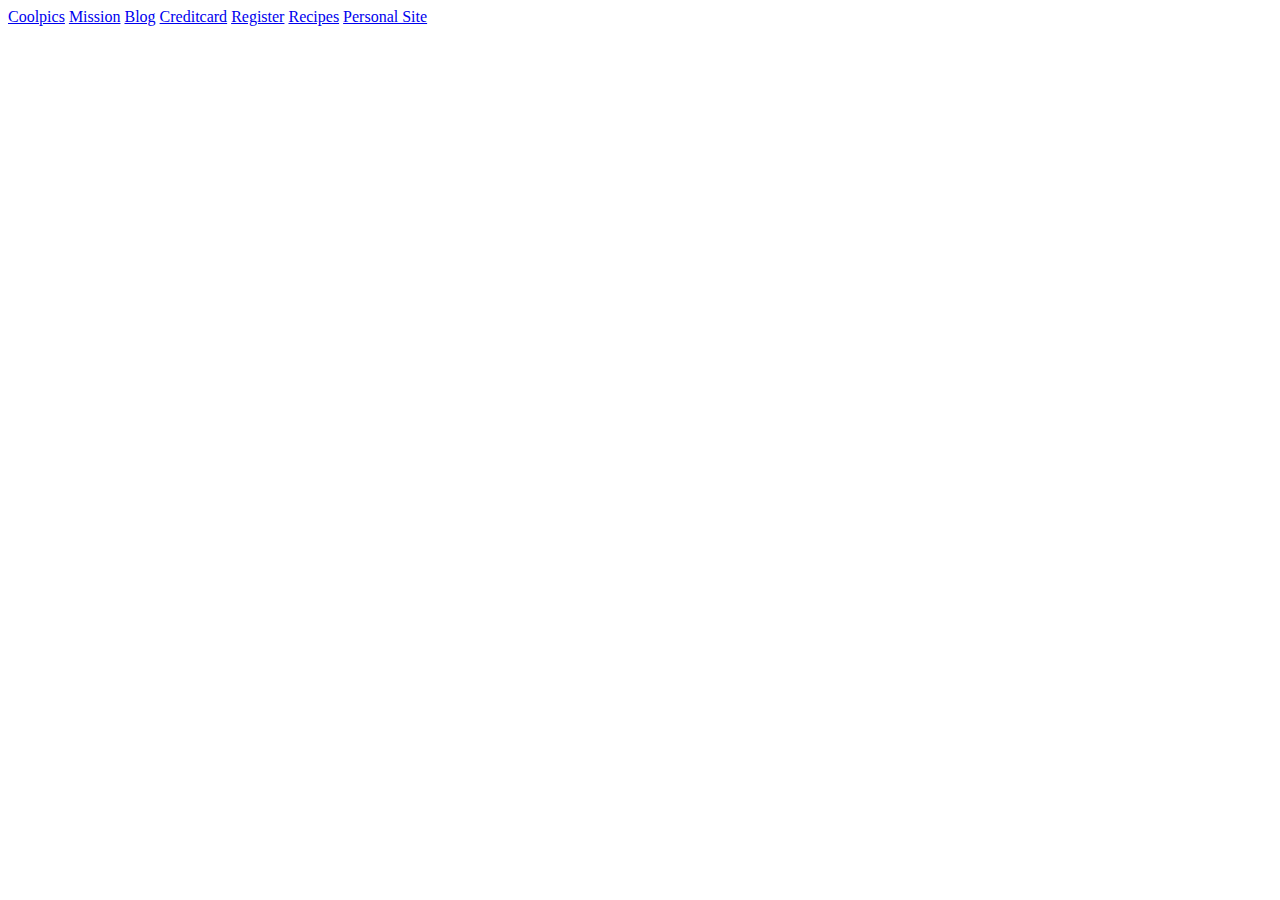
<file: index.html>
<!DOCTYPE html>
<html lang="en">
<head>
    <meta charset="UTF-8">
    <meta name="viewport" content="width=device-width, initial-scale=1.0">
    <a href="coolpics/index.html">Coolpics</a>
    <a href="mission/index.html">Mission</a>
    <a href="blog/index.html">Blog</a>
    <a href="creditcard/index.html">Creditcard</a>
    <a href = "register/index.html">Register</a>
    <a href = "recipes/index.html">Recipes</a>
    <a href = "personalsite/site-plan.html">Personal Site</a>
    <title>Document</title>
</head>
<body>
    
</body>
</html>
</file>
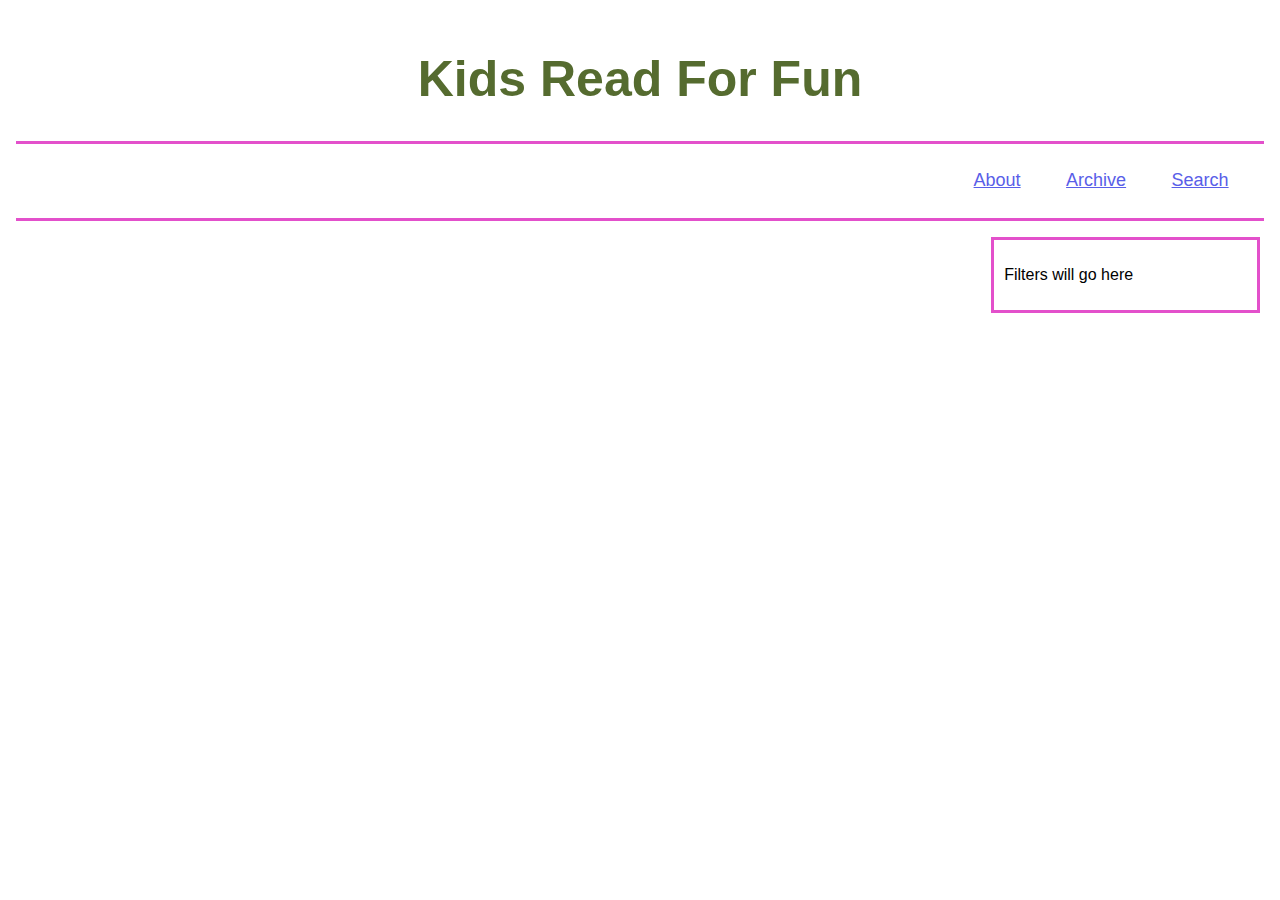
<file: blog/index.html>
<!DOCTYPE html>
<html lang="en">
<head>
    <meta charset="UTF-8">
    <meta name="viewport" content="width=device-width, initial-scale=1.0">
    <title>Blog</title>
    <link rel="stylesheet" href="blog.css" />
    <script src="blog.js" defer></script>
</head>
<body>
    <header>
        <h1>Kids Read For Fun</h1>
        <div class="content">
            <a href="#maincontent" >Main Content</a>
        </div>
        <nav>
            <ul>
                <li><a href="#">About</a></li>
                <li><a href="#">Archive</a></li>
                <li><a href="#">Search</a></li>
            </ul>
        </nav>
    </header>

    <main>
        <div id="blog-posts-container">
            
        </div>
            <div class="right-section">
                <p>Filters will go here</p>
            </div>
        </div>
    </main>
</body>
</html>
</file>
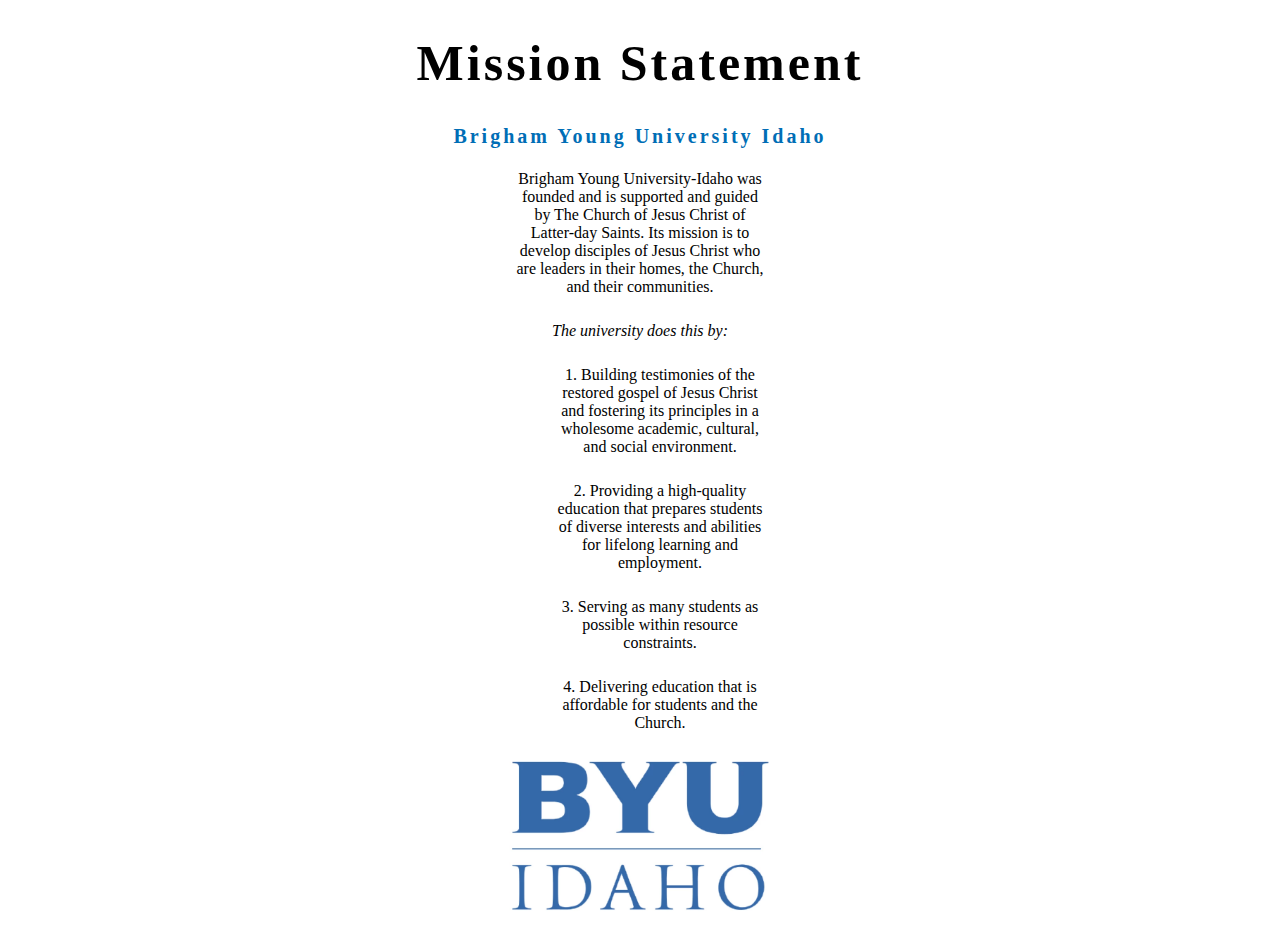
<file: mission/index.html>
<!DOCTYPE html>
<html lang="en">
<head>
    <meta charset="UTF-8">
    <meta name="viewport" content="width=device-width, initial-scale=1.0">
    <title>BYUI Mission Statement</title>
    <link rel="stylesheet" href="styles.css">
    
</head>
<body>
    <header>
        <h1> Mission Statement </h1>
        <h2> Brigham Young University Idaho</h2>
    </header>
    <main>
        <p> Brigham Young University-Idaho was founded and is supported and guided by The Church of Jesus Christ of Latter-day Saints. 
            Its mission is to develop disciples of Jesus Christ who are leaders in their homes, the Church, and their communities.
    
        </p>
    <p><em>The university does this by:</em></p>
				<ol class="does-list">
					<p>
						1. Building testimonies of the restored gospel of Jesus Christ and
						fostering its principles in a wholesome academic, cultural, and
						social environment.
					</p>
					<p>
						2. Providing a high-quality education that prepares students of diverse
						interests and abilities for lifelong learning and employment.
					</p>
					<p>
						3. Serving as many students as possible within resource constraints.
					</p>
					<p>
						4. Delivering education that is affordable for students and the Church.
					</p>
				</ol>
    </main>
</body>
<footer>
    <img src="byui-logo_blue.webp" alt="BYUI Logo"> 
</footer>
</html>
</file>
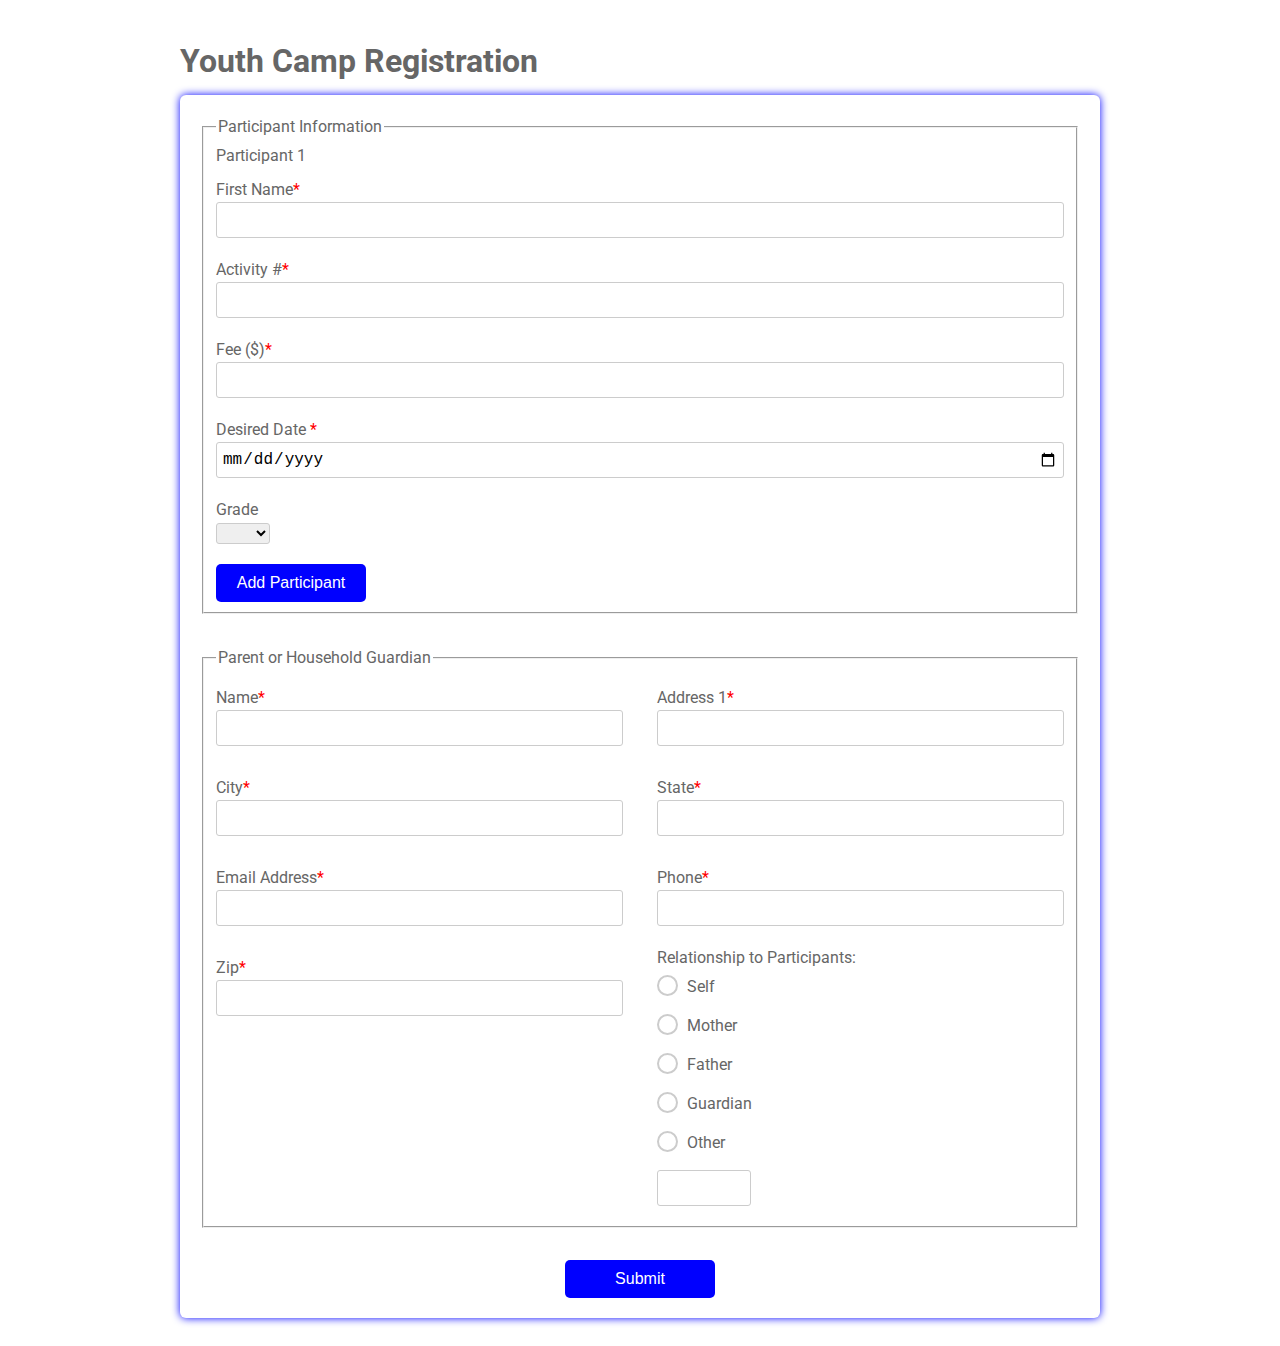
<file: register/index.html>
<!DOCTYPE html>
<html>
  <head>
    <title>Youth Camp Registration</title>
    <link
      href="https://fonts.googleapis.com/css?family=Roboto:300,400,500,700"
      rel="stylesheet"
    />
    <link rel="stylesheet" href="register.css" />
    <script src="register.js" defer></script>
  </head>
  <body>
    <div class="testbox">
      <h1>Youth Camp Registration</h1>
      <form id="form">
        <fieldset class="participants">
          <legend>Participant Information</legend>
          <section class="participant1">
            <p>Participant 1</p>
            <div class="item">
              <label for="fname"> First Name<span>*</span></label>
              <input id="fname" type="text" name="fname" value="" required />
            </div>
            <div class="item activities">
              <label for="activity">Activity #<span>*</span></label>
              <input id="activity" type="text" name="activity" />
            </div>
            <div class="item">
              <label for="fee">Fee ($)<span>*</span></label>
              <input class="fee" type="number" name="fee" />
            </div>
            <div class="item">
              <label for="date">Desired Date <span>*</span></label>
              <input id="date" type="date" name="date" />
            </div>
            <div class="item">
              <p>Grade</p>
              <select>
                <option selected value="" disabled selected></option>
                <option value="1">1st</option>
                <option value="2">2nd</option>
                <option value="3">3rd</option>
                <option value="4">4th</option>
                <option value="5">5th</option>
                <option value="6">6th</option>
                <option value="7">7th</option>
                <option value="8">8th</option>
                <option value="9">9th</option>
                <option value="10">10th</option>
                <option value="11">11th</option>
                <option value="12">12th</option>
              </select>
            </div>
          </section>
          <button type="button" id="add">Add Participant</button>
        </fieldset>

        <fieldset>
          <legend>Parent or Household Guardian</legend>
          <div class="columns">
            <div class="item">
              <label for="adult_name">Name<span>*</span></label>
              <input id="adult_name" type="text" name="adult_name" />
            </div>

            <div class="item">
              <label for="address1">Address 1<span>*</span></label>
              <input id="address1" type="text" name="address1" />
            </div>

            <div class="item">
              <label for="city">City<span>*</span></label>
              <input id="city" type="text" name="city" />
            </div>
            <div class="item">
              <label for="state">State<span>*</span></label>
              <input id="state" type="text" name="state" />
            </div>
            <div class="item">
              <label for="eaddress">Email Address<span>*</span></label>
              <input id="eaddress" type="text" name="eaddress" />
            </div>
            <div class="item">
              <label for="phone">Phone<span>*</span></label>
              <input id="phone" type="tel" name="phone" />
            </div>
            <div class="item">
              <label for="zip">Zip<span>*</span></label>
              <input id="zip" type="text" name="zip" />
            </div>

            <div class="question">
              <label>Relationship to Participants:</label>
              <div class="question-answer">
                <div>
                  <input
                    type="radio"
                    value="self"
                    id="radio_1"
                    name="relationship"
                  />
                  <label for="radio_1" class="radio"><span>Self</span></label>
                </div>
                <div>
                  <input
                    type="radio"
                    value="mother"
                    id="radio_2"
                    name="relationship"
                  />
                  <label for="radio_2" class="radio"><span>Mother</span></label>
                </div>
                <div>
                  <input
                    type="radio"
                    value="father"
                    id="radio_3"
                    name="relationship"
                  />
                  <label for="radio_3" class="radio"><span>Father</span></label>
                </div>
                <div>
                  <input
                    type="radio"
                    value="guardian"
                    id="radio_4"
                    name="relationship"
                  />
                  <label for="radio_4" class="radio"
                    ><span>Guardian</span></label
                  >
                </div>
                <div>
                  <input
                    type="radio"
                    value="other"
                    id="radio_5"
                    name="relationship"
                  />
                  <label for="radio_5" class="radio"><span>Other</span></label>
                  <input type="text" />
                </div>
              </div>
            </div>
          </div>
        </fieldset>
        <div class="submit-button">
          <button type="submit" id="submitButton">Submit</button>
        </div>
      </form>
      <section id="summary"></section>
    </div>
  </body>
</html>
</file>
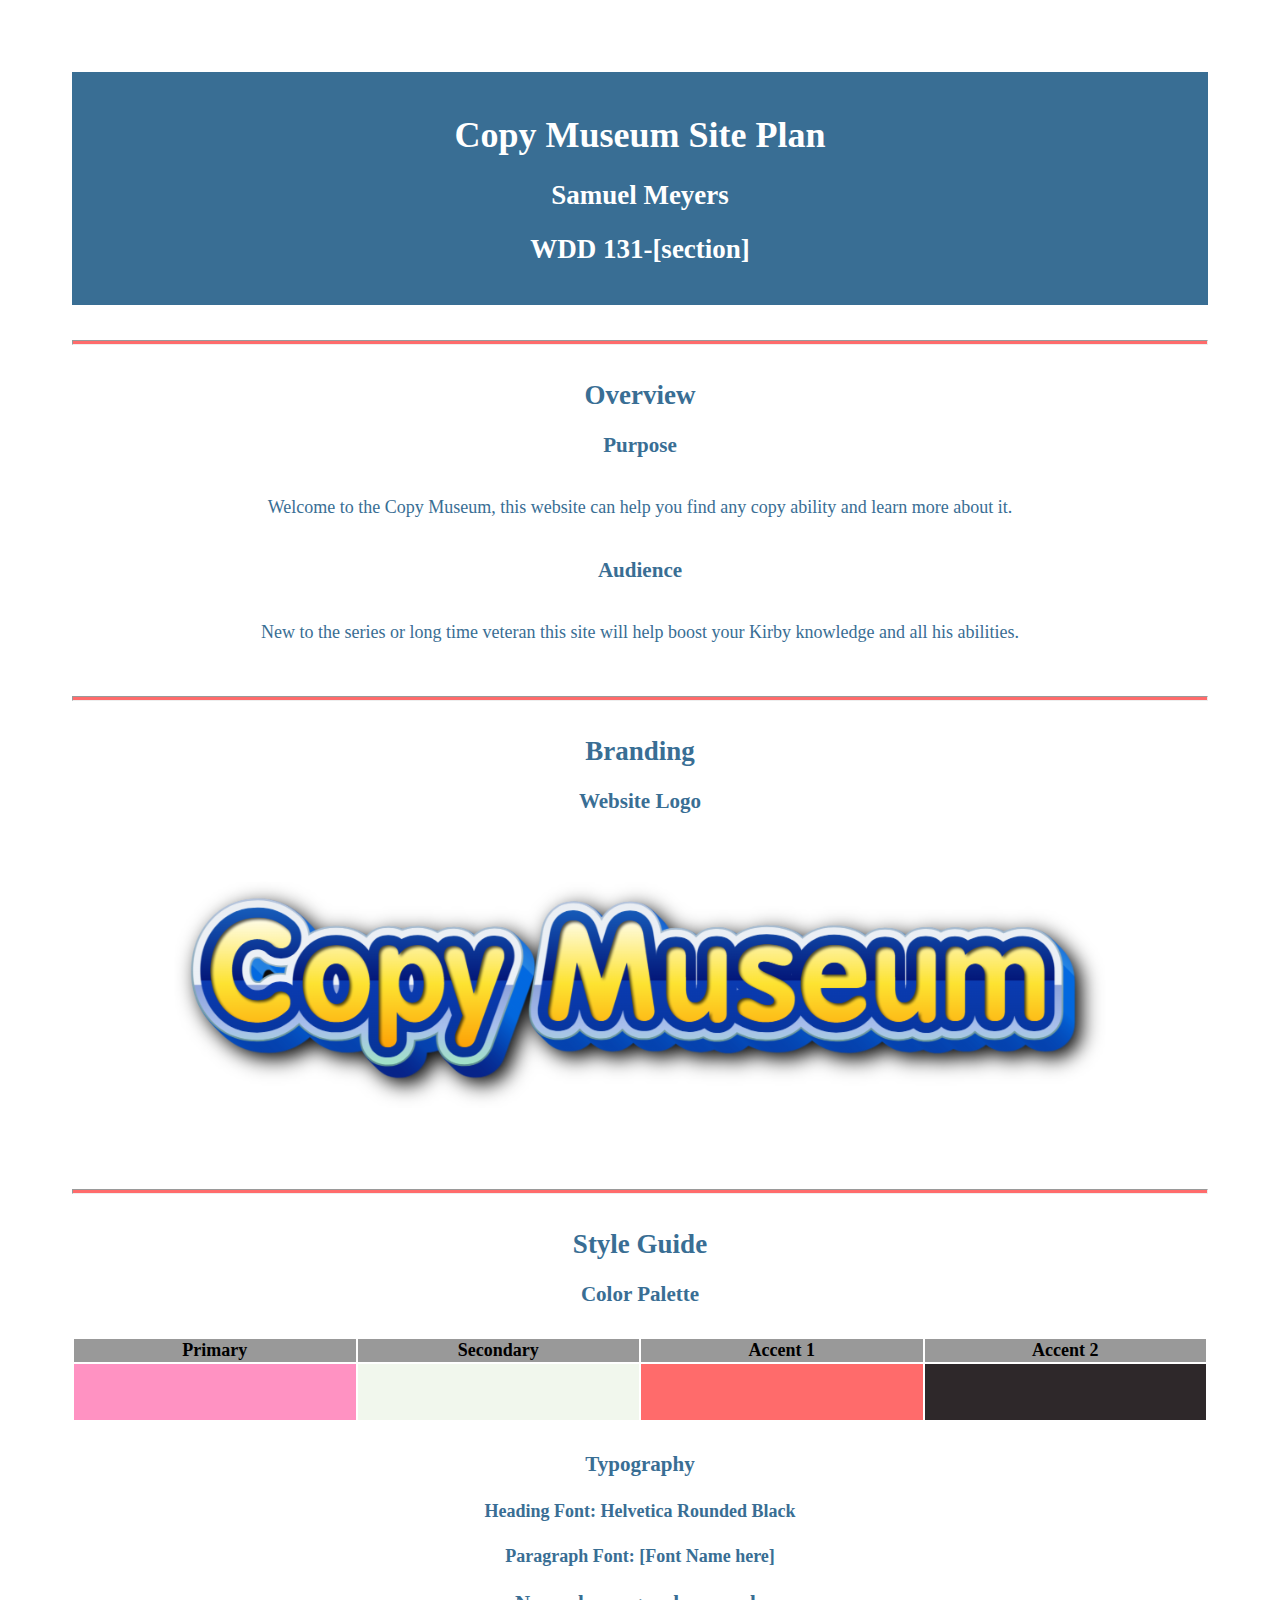
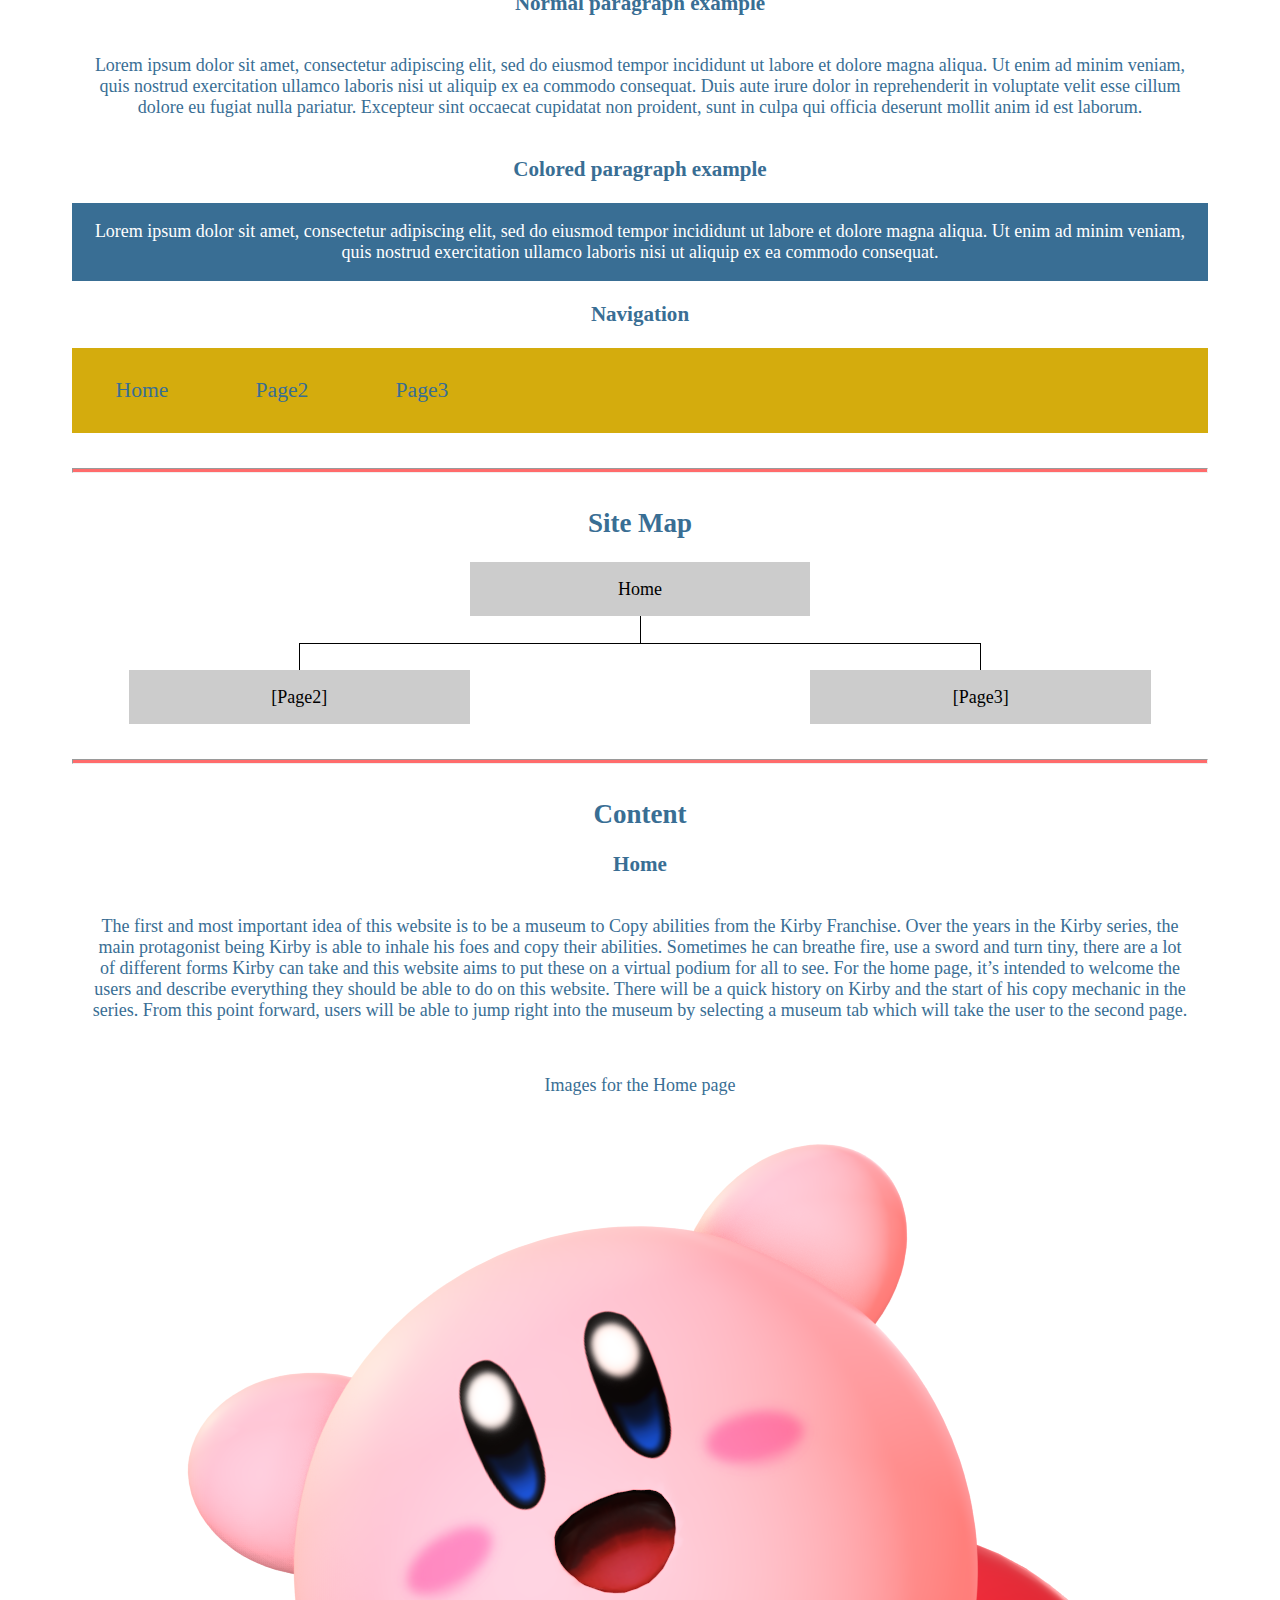
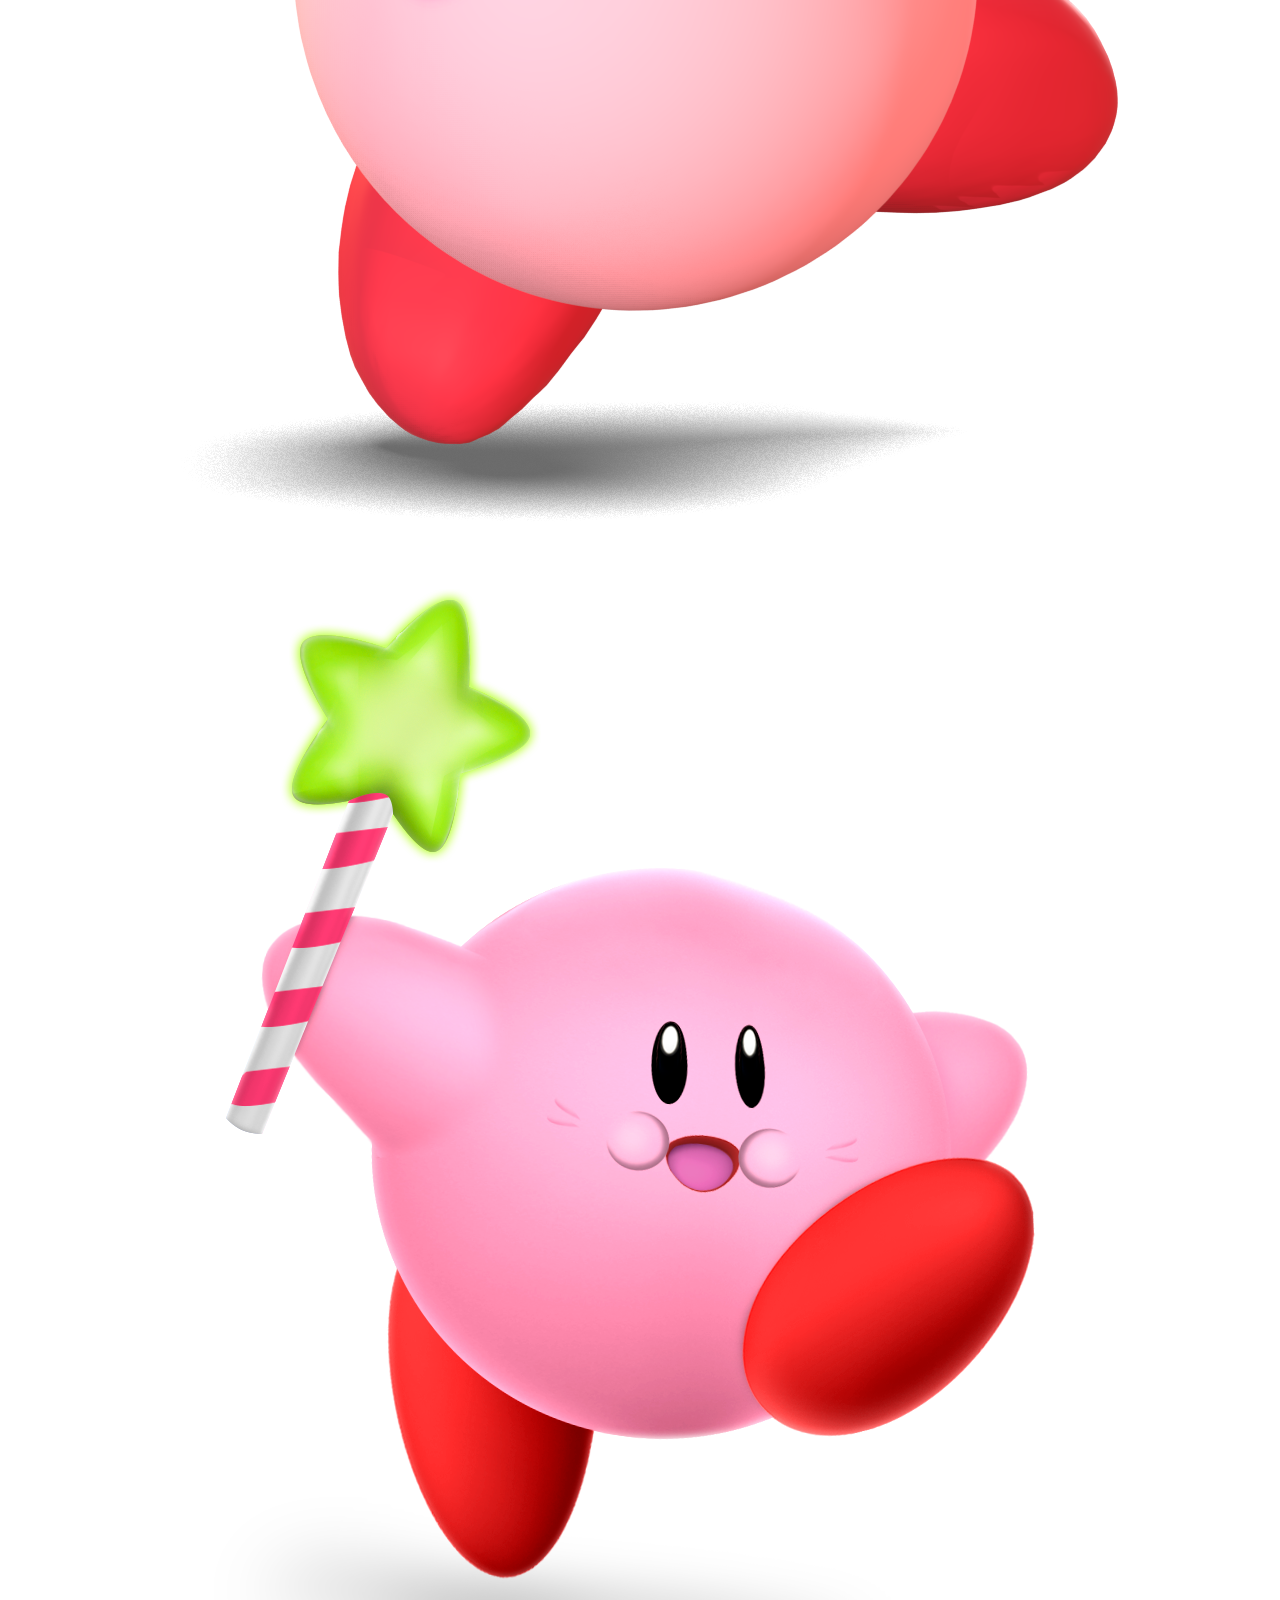
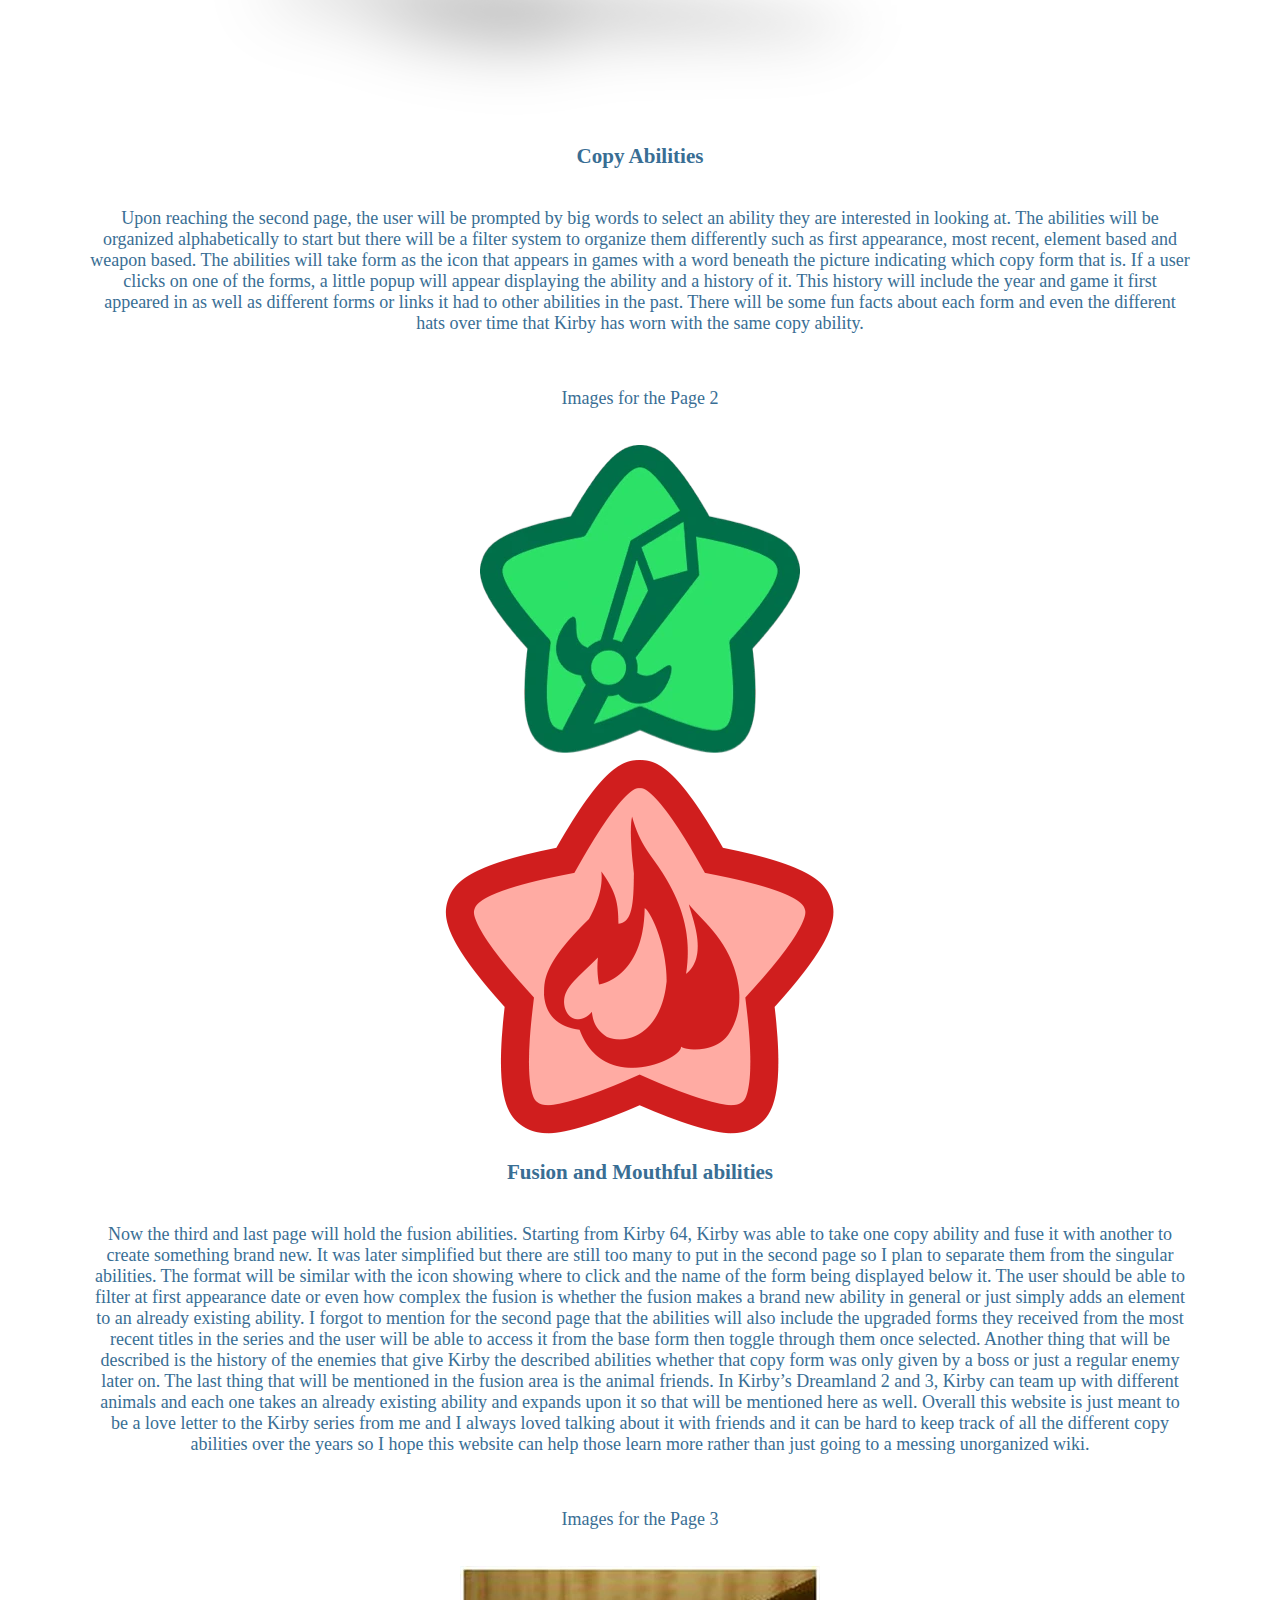
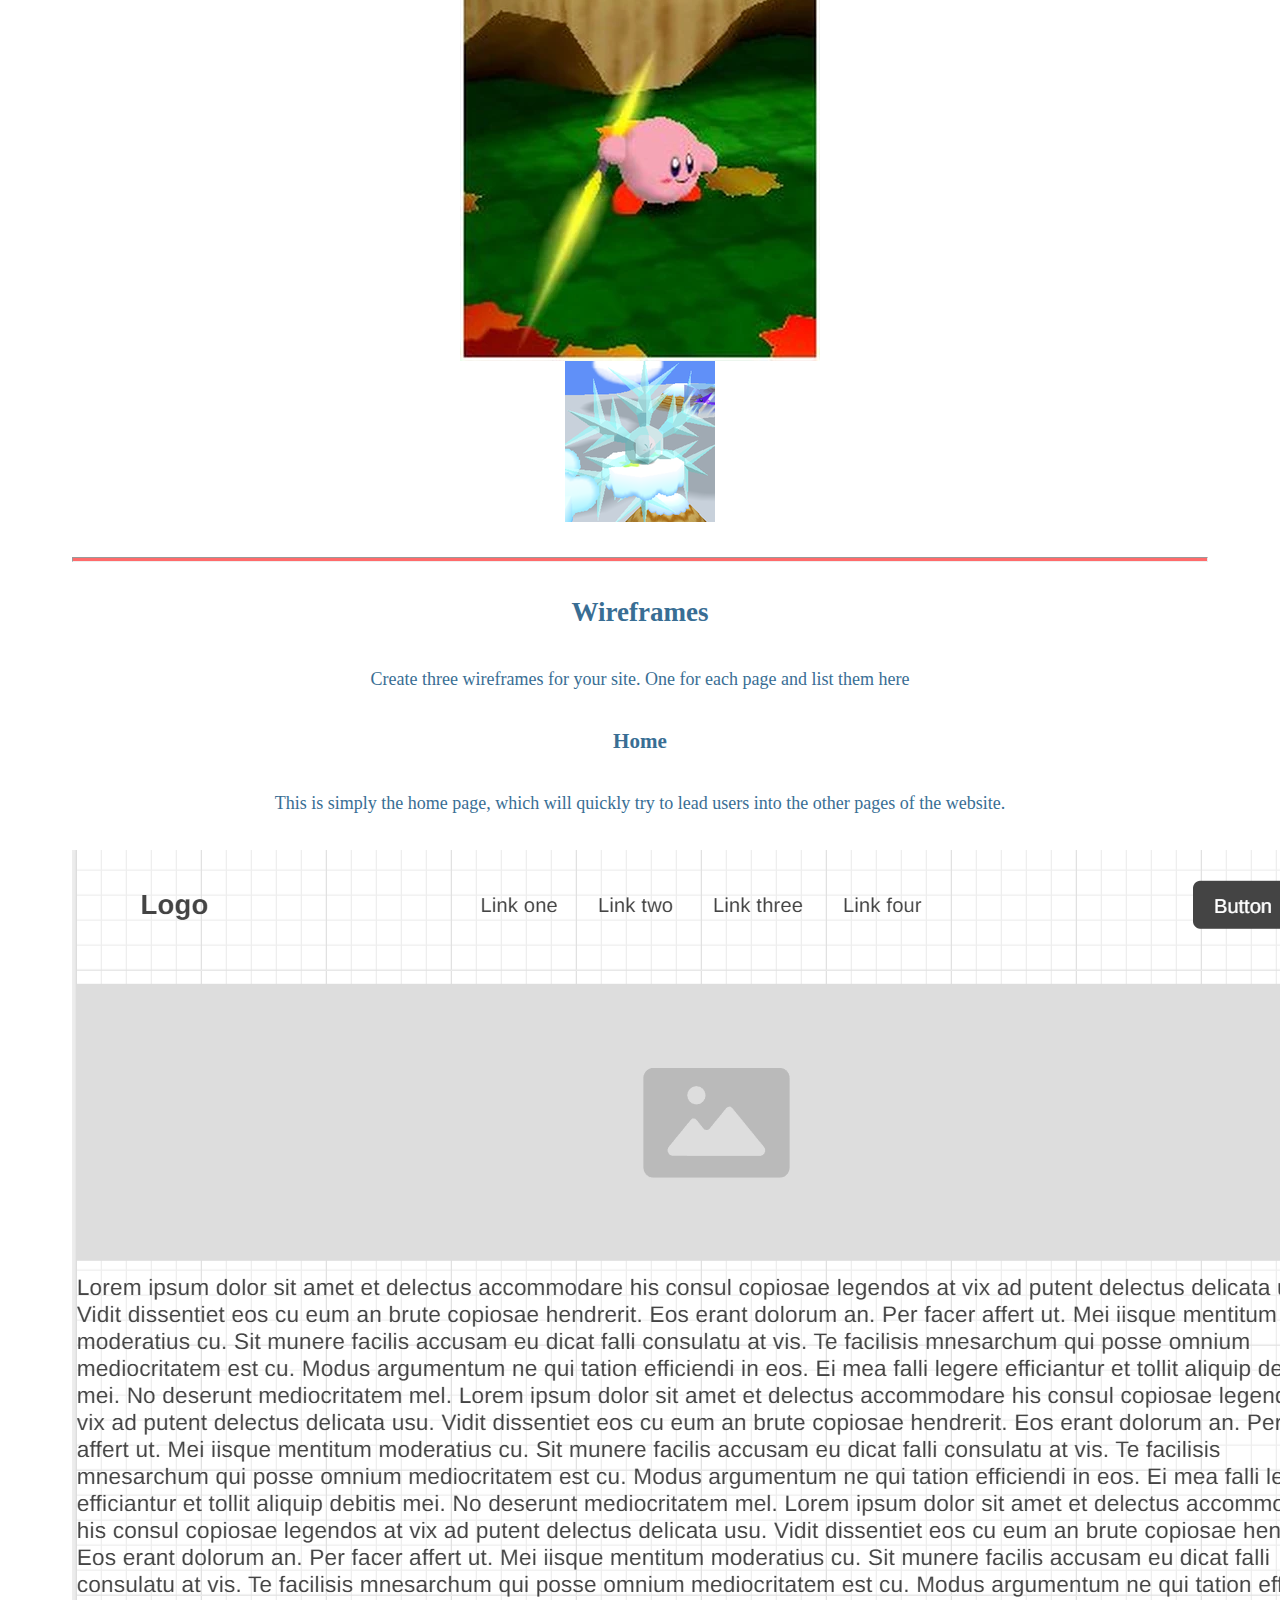
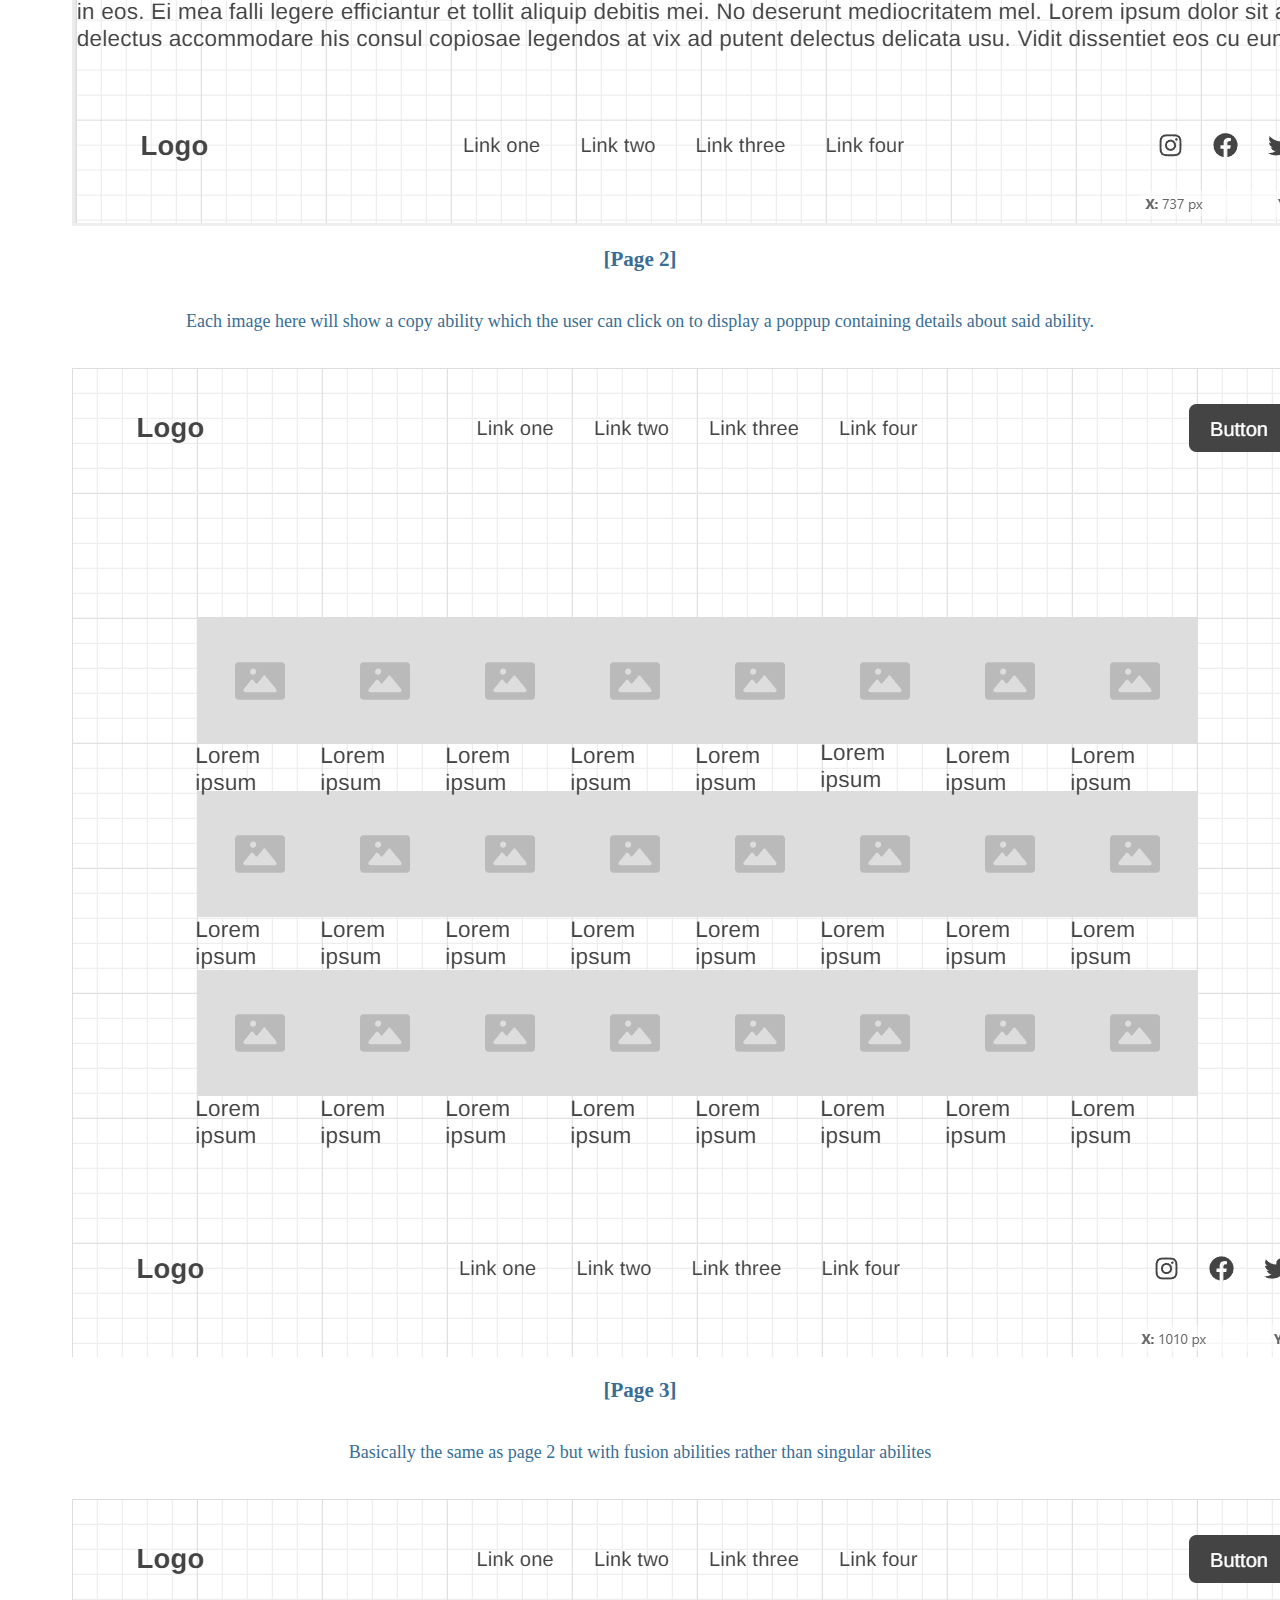
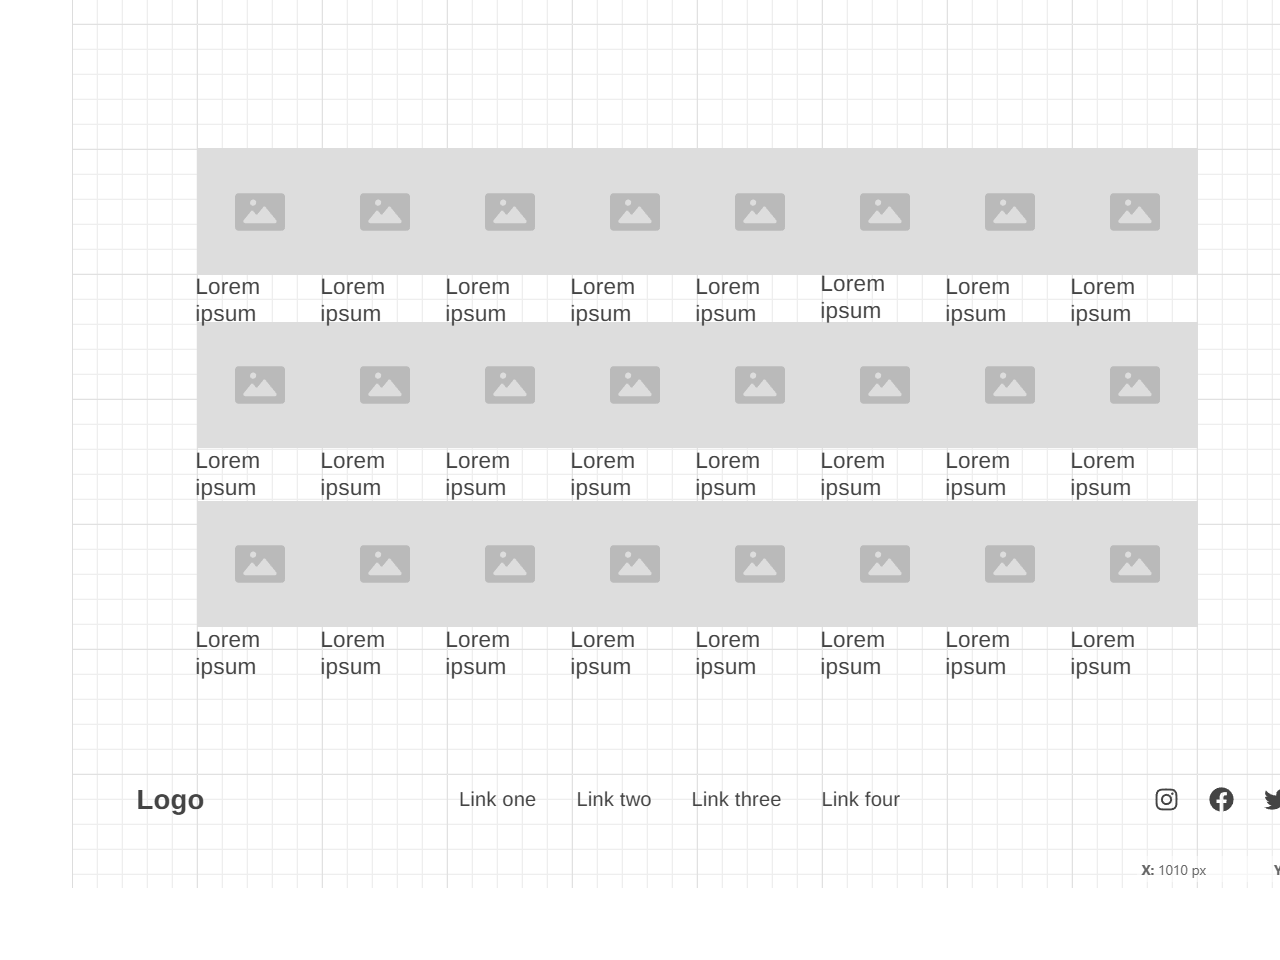
<file: personalsite/site-plan.html>
<!DOCTYPE html>
<html lang="en-us">
    
  <head>
    <meta charset="utf-8">
    <title>Site Plan</title>
    <link type="text/css" rel="stylesheet" href="styles/site-plan.css">
  </head>

  <body>
    <header>
      <h1>Copy Museum Site Plan</h1>
      <h2>Samuel Meyers</h2>
      <h2>WDD 131-[section]</h2>
      <!-- In the header above, add the name or your site, your name and class number. For example if you are in section 3 you would put WDD 130.03 -->
    </header>
    <main>

      <!-- ------------------------Steps 2-3------------------------------ -->
      <hr>
      <h2>Overview</h2>
      <h3>Purpose</h3>
      <p>Welcome to the Copy Museum, this website can help you find any copy ability and learn more about it.</p>  <!-- change this -->


      <h3>Audience</h3>
      <p>New to the series or long time veteran this site will help boost your Kirby knowledge and all his abilities.</p>  <!-- change this -->

      <hr>
      <h2>Branding</h2>
      <h3>Website Logo</h3>
      <!-- Replace this with some sort of logo for your site.  A logo can be as simple as the name of your site in a nice font :) -->
      <img src="images/copy_logo.png" alt="Copy Museum Logo">
      <hr>
      <h2>
        Style Guide
      </h2>

      <!-- ------------------------Steps 4-8------------------------------ -->

      <h3>
        Color Palette
      </h3>
      <!--  The colors you choose for a website are one of the most important decisions you will make. Follow the instructions on the activity in iLearn. You should have at least 2 colors but do not have to fill in all 4 if you do not need them.  -->

      <table class="colors">
        <tr><th>Primary</th><th>Secondary</th><th>Accent 1</th><th>Accent 2</th></tr>
        <!-- Switch to the site-plan.css file and change your colors there. -->
        <tr><td class="primary"></td><td class="secondary"></td><td class="accent1"></td><td class="accent2"></td></tr>
      </table>

      <!-- ------------------------Step 9------------------------------ -->

      <h3>
        Typography
      </h3>
      <!-- Choose a font for your paragraphs (body copy) and headlines. What font(s) have you chosen? Why did you choose what you did?  Make sure to review the list of web safe fonts at W3Schools.org as a starting point.  Think also about which of your colors above you might use for background and font colors. -->

      <h4>
        Heading Font: Helvetica Rounded Black <!-- change this -->
      </h4>
      <h4>
        Paragraph Font: [Font Name here]  <!-- change this -->
      </h4>
      <h3>
        Normal paragraph example
      </h3>
      <p>
        Lorem ipsum dolor sit amet, consectetur adipiscing elit, sed do eiusmod tempor incididunt ut labore et dolore magna aliqua. Ut enim ad minim veniam, quis nostrud exercitation ullamco laboris nisi ut aliquip ex ea commodo consequat. Duis aute irure dolor in reprehenderit in voluptate velit esse cillum dolore eu fugiat nulla pariatur. Excepteur sint occaecat cupidatat non proident, sunt in culpa qui officia deserunt mollit anim id est laborum.
      </p>
      <h3>
        Colored paragraph example
      </h3>
      <p class="colored">
        Lorem ipsum dolor sit amet, consectetur adipiscing elit, sed do eiusmod tempor incididunt ut labore et dolore magna aliqua. Ut enim ad minim veniam, quis nostrud exercitation ullamco laboris nisi ut aliquip ex ea commodo consequat. 
      </p>

      <!-- ------------------------Step 10------------------------------ -->

      <h3>
        Navigation
      </h3>
      <!-- Think about how you want your navigation bar to look. In the site-plan.css file change the colors to your colors to get the look you desire. --> 
      <nav>
        <a href="#">Home</a>
        <a href="#">Page2</a>
        <a href="#">Page3</a>
      </nav>
      <hr>
      <h2>
        Site Map
      </h2>
      <div class="sitemap">
        <div class="sm-home">
          Home
        </div>
        <div class="sm-page2">
          [Page2] <!-- change this -->
        </div>
        <div class="sm-page3">
          [Page3]  <!-- change this -->
        </div>

        <div class="top">
          &nbsp;
        </div>
        <div class="left">
          &nbsp;
        </div>
        <div class="right">
          &nbsp;
        </div>

      </div>

      <!-- --------Content Section -------------- -->
      <hr>
      <h2>
        Content
      </h2>
      <h3>Home</h3>
      <p>
        The first and most important idea of this website is to be a museum to Copy abilities from the Kirby Franchise. Over the years in the Kirby series, the main protagonist being Kirby is able to inhale his foes and copy their abilities. Sometimes he can breathe fire, use a sword and turn tiny, there are a lot of different forms Kirby can take and this website aims to put these on a virtual podium for all to see. 

For the home page, it’s intended to welcome the users and describe everything they should be able to do on this website. There will be a quick history on Kirby and the start of his copy mechanic in the series. From this point forward, users will be able to jump right into the museum by selecting a museum tab which will take the user to the second page.

      </p>
      <p>Images for the Home page</p>
        <img src="images/kirby_brawl.png" alt="Kirby">
        <img src="images/kirby_star_rod.png" alt="Kirby with star rod">

      </ul>
      <h3>Copy Abilities</h3>
      <p>
        Upon reaching the second page, the user will be prompted by big words to select an ability they are interested in looking at. The abilities will be organized alphabetically to start but there will be a filter system to organize them differently such as first appearance, most recent, element based and weapon based. The abilities will take form as the icon that appears in games with a word beneath the picture indicating which copy form that is. If a user clicks on one of the forms, a little popup will appear displaying the ability and a history of it. This history will include the year and game it first appeared in as well as different forms or links it had to other abilities in the past. There will be some fun facts about each form and even the different hats over time that Kirby has worn with the same copy ability.
      </p>
      <p>Images for the Page 2</p>
        <img src="images/single_copy_abilities/sword.webp" alt="Sword Icon">
        <img src="images/single_copy_abilities/fire.webp" alt="Fire icon">

      </ul>
      <h3>Fusion and Mouthful abilities</h3>
      <p>
        Now the third and last page will hold the fusion abilities. Starting from Kirby 64, Kirby was able to take one copy ability and fuse it with another to create something brand new. It was later simplified but there are still too many to put in the second page so I plan to separate them from the singular abilities. The format will be similar with the icon showing where to click and the name of the form being displayed below it. The user should be able to filter at first appearance date or even how complex the fusion is whether the fusion makes a brand new ability in general or just simply adds an element to an already existing ability.

I forgot to mention for the second page that the abilities will also include the upgraded forms they received from the most recent titles in the series and the user will be able to access it from the base form then toggle through them once selected. Another thing that will be described is the history of the enemies that give Kirby the described abilities whether that copy form was only given by a boss or just a regular enemy later on. The last thing that will be mentioned in the fusion area is the animal friends. In Kirby’s Dreamland 2 and 3, Kirby can team up with different animals and each one takes an already existing ability and expands upon it so that will be mentioned here as well. 

Overall this website is just meant to be a love letter to the Kirby series from me and I always loved talking about it with friends and it can be hard to keep track of all the different copy abilities over the years so I hope this website can help those learn more rather than just going to a messing unorganized wiki.

      </p>
      <p>Images for the Page 3</p>
        <img src="images/fusion_copy_abilities/sparkcutter.webp" alt="Spark cutter ability">
        <img src="images/fusion_copy_abilities/iceneedle.png" alt="Ice spark ability">

      </ul>
      <hr>
      <h2>
        Wireframes
      </h2>
      <p>
        Create three wireframes for your site. One for each page and list them here</p>

      <h3>Home</h3>
      <p>         
        This is simply the home page, which will quickly try to lead users into the other pages of the website.
      </p>
      <img src="images/wireframe_home.png" alt="home page wireframe">

      <h3>[Page 2]</h3>
      <p>         
        Each image here will show a copy ability which the user can click on to display a poppup containing details about said ability.
      </p>
      <img src="images/wireframe_page_2.png" alt="page 2 wireframe">

      <h3>[Page 3]</h3>
      <p>         
        Basically the same as page 2 but with fusion abilities rather than singular abilites
      </p>
      <img src="images/wireframe_page_2.png" alt="page 3 wireframe">
    </main>
  </body>

</html>
</file>
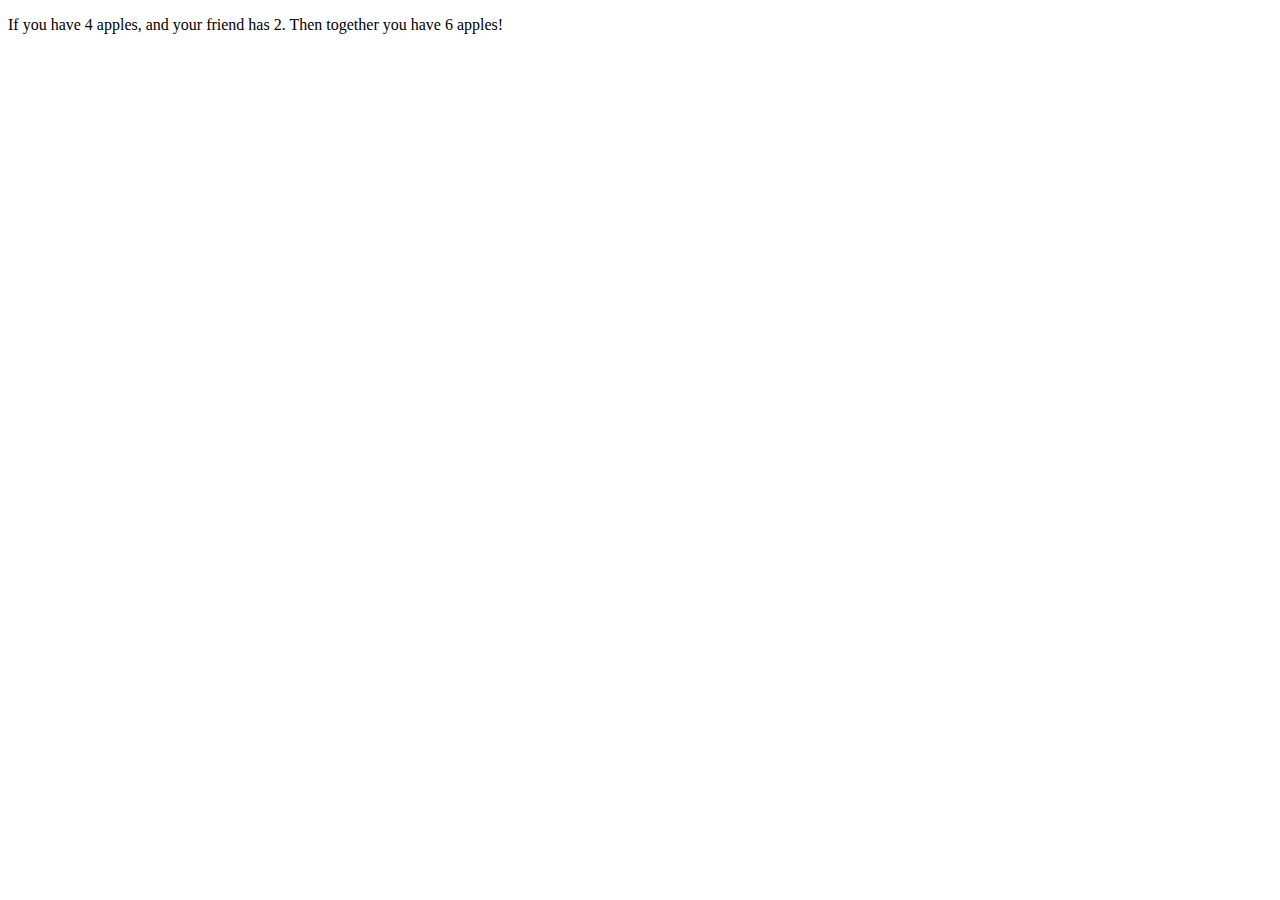
<file: running/something.html>
<!DOCTYPE html>
<html lang="en">
<head>
    <meta charset="UTF-8">
    <meta name="viewport" content="width=device-width, initial-scale=1.0">
    <title>Javascript Example 2</title>
    <script src="something.js" defer></script>
    <p>If you have <span id="myAppleElement"></span> apples, and your friend has
        <span id="friendAppleElement"></span>. Then together you have
        <span id="totalApplesElement"></span> apples!</p>
</head>
<body>
    
</body>
</html>
</file>
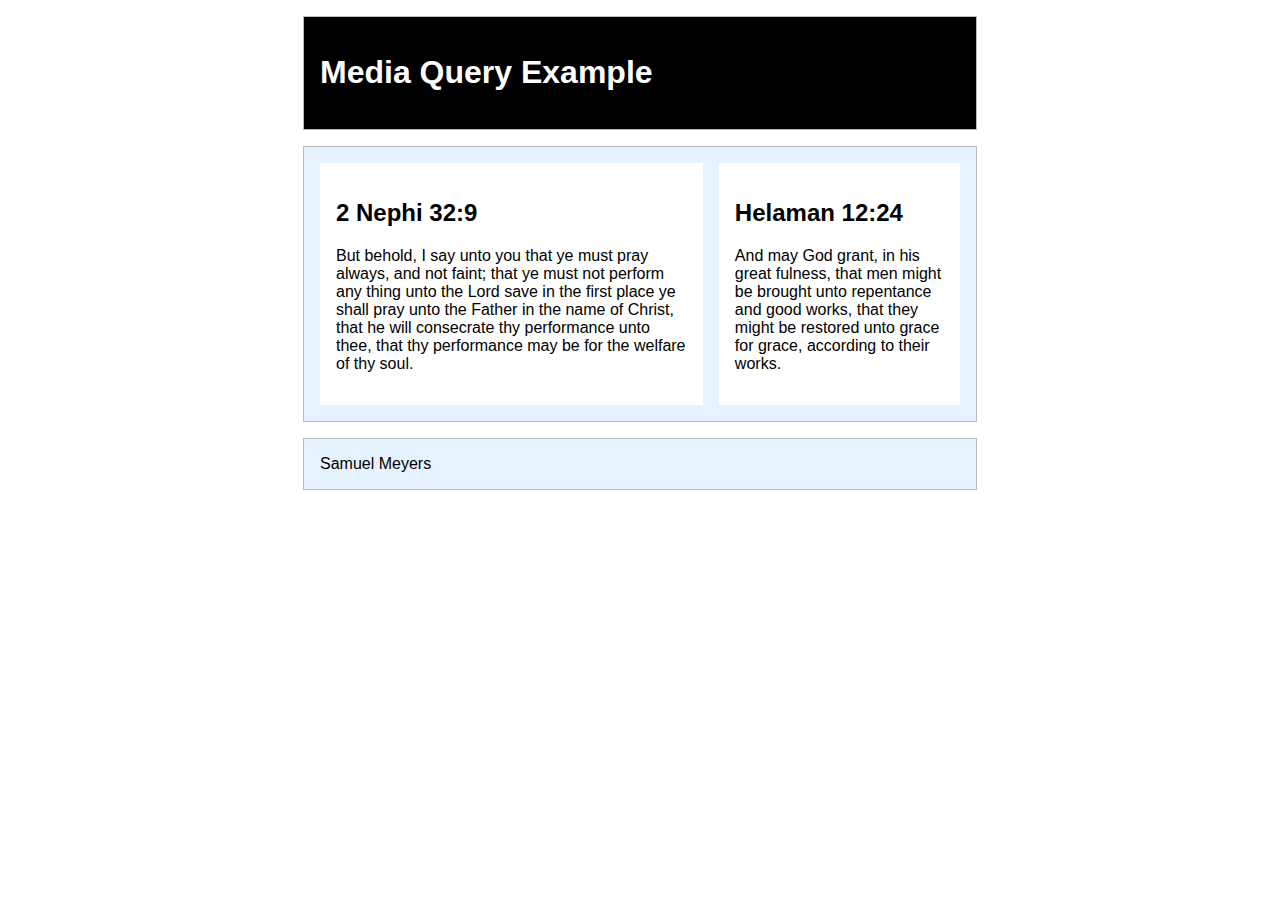
<file: sandbox/media queries.html>
<!DOCTYPE html>
<html lang="en">
<head>
    <meta charset="UTF-8">
    <meta name="viewport" content="width=device-width, initial-scale=1.0">
    <link rel="Stylesheet" href="mediacss.css">
    <title>Document</title>
</head>
<body>
    <header>
  <h1>Media Query Example</h1>
</header>
<main>
  <section>
    <h2>2 Nephi 32:9</h2>
    <p>But behold, I say unto you that ye must pray always, and not faint; that ye must not perform any thing unto the Lord save in the first place ye shall pray unto the Father in the name of Christ, that he will consecrate thy performance unto thee, that thy performance may be for the welfare of thy soul.</p>
  </section>
  <section>
    <h2>Helaman 12:24</h2>
    <p>And may God grant, in his great fulness, that men might be brought unto repentance and good works, that they might be restored unto grace for grace, according to their works.</p>
  </section>
</main>
<footer>
  Samuel Meyers
</footer>
    
</body>
</html>
</file>
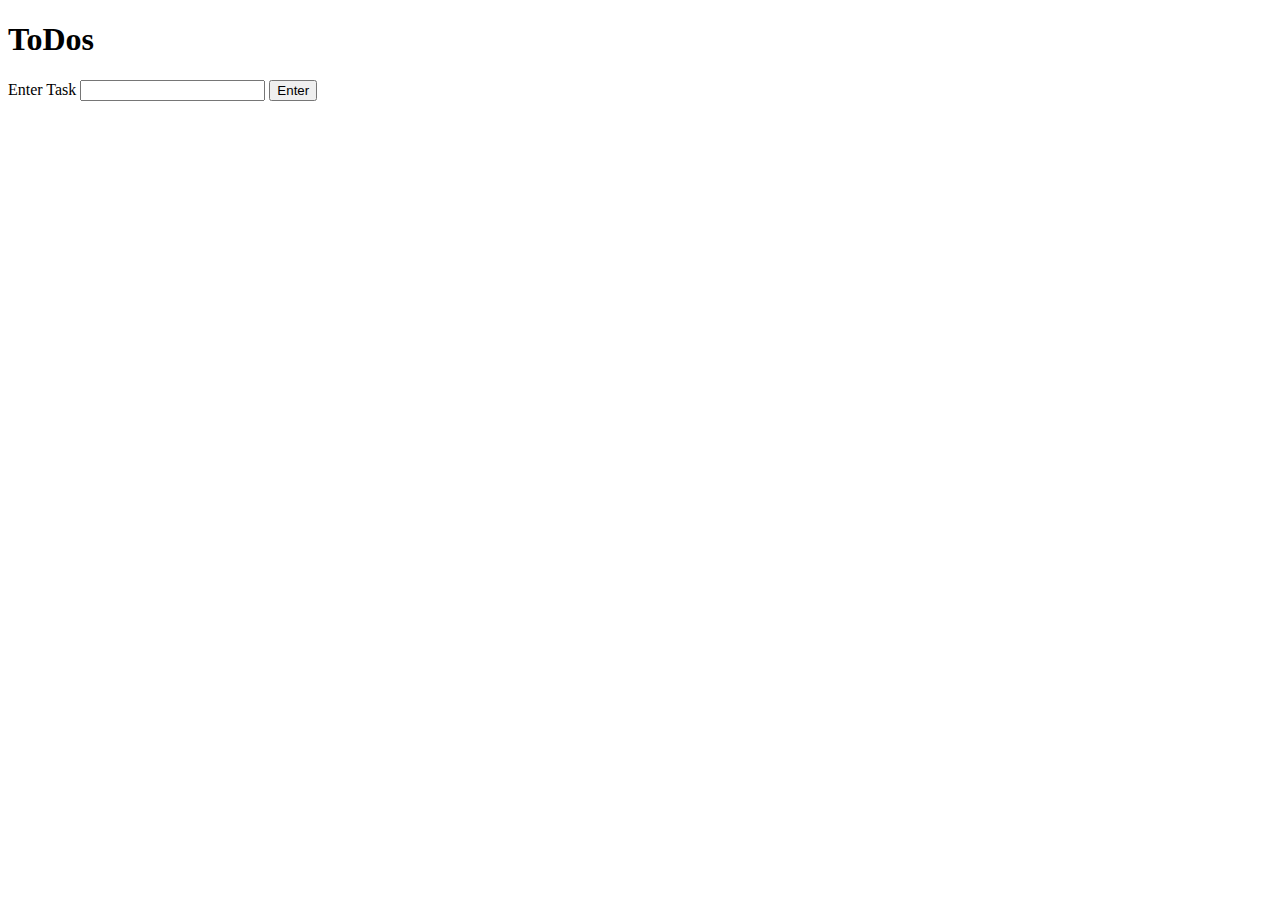
<file: sandbox/dom-basics/events.html>
<!-- events.html -->
<!DOCTYPE html>
<html lang="en">
  <head>
    <meta charset="UTF-8" />
    <meta http-equiv="X-UA-Compatible" content="IE=edge" />
    <meta name="viewport" content="width=device-width, initial-scale=1.0" />
    <title>Events practice: ToDos</title>
    <style>
      .todos {
        width: 300px;
      }
      .todos > li {
        display: flex;
        justify-content: space-between;
        align-items: center;
        border: 1px solid;
        padding: 0.5em;
      }
      .todos p {
        margin: 0;
      }
      .todos span {
        cursor: pointer;
      }
      .strike {
        text-decoration: line-through;
        color: gray;
      }
    </style>
  </head>
  <body>
    <h1>ToDos</h1>
    <section>
      <label for="todo">Enter Task</label>
      <input name="todo" id="todo" />
      <button id="submitTask">Enter</button>
    </section>
    <ul id="todoList" class="todos"></ul>
    <script src="events.js"></script>
  </body>
</html>
</file>
<file: blog/blog.css>
nav{
    display: flex;
    justify-content: flex-end;
    width: 100%;
    padding: 0.15rem;
    border-top: 3px solid #e350cb;
    border-bottom: 3px solid #e350cb;
    box-sizing: border-box;
}
.content a{
    position: absolute;
    top: -40px;
    text-align: left;
    color: rgb(206, 73, 73);
    background-color: #f15d82;
}
.content a:focus{
    top: 120px;
    left: 40px;
}
header{
    padding: 1rem;
    text-align: center;
    
}

h1{
    font-size: 50px;
    color: darkolivegreen;
}

h2{
    color: #be19ca;
}

body{
    font-family:'Trebuchet MS', 'Lucida Sans Unicode', 'Lucida Grande', 'Lucida Sans', Arial, sans-serif ;
    margin: 0;
    padding: 0;
}



nav a{
    color: #595ee8;
    margin-right: 25px;
    font-size: large;
}

li{
    display: inline-block;
    padding: 0.5rem;
}

a{
    color: #595ee8;
}

.date{
    font-size: 22px;
}

main{
    display: flex;
    gap: 20px;
}

.container{
    display: flex;
    margin-bottom: 30px;
}
.genre{
    font-size: 18px;
}

#blog-posts-container{
    flex: 4;
}

.left-section{
    flex-basis: 120px;
    flex-shrink: 0;
    padding: 10px;
    border-right: 3px solid #e350cb;
    text-align: right;
    flex: 1;
}

.middle-section{
    flex: 2;
    padding: 10px;
    justify-content: center;
}

.middle-section img{
    display: block;
    margin-left: auto;
    margin-right: auto;
    margin-bottom: 15px;
    max-width: 75%;
    max-height: 75%
}

.right-section{
    flex: 1;
    padding: 10px;
    border: 3px solid #e350cb;
    margin-right: 20px;
}

@media (max-width: 700px){
    main{
        flex-direction: column;
    }
    nav{
        justify-content: center;
    }

    .container{
        flex-direction: column;
    }

    li{
        display: block;
        justify-content: center;
        text-align: center;
    }
    .left-section{
        border-right: none;
        text-align: center;
        margin-bottom: 20px;
        padding-bottom: 20px;
    }

    .middle-section{
        border-bottom: 3px solid #e350cb;
    }

    .right-section{
        margin-right: 0;
    }

    

    
}
</file>
<file: mission/styles.css>
.dark{
    background-color: #333;
    color: white;
}
img {
    max-width: 300px;
    line-height: 1.5;
}

header{
  text-align: center;  
}

h1{
    font-family: 'Times New Roman', Times, serif;
    text-transform: capitalize;
    letter-spacing: 3px;
    font-size: 50px;
}
h2{
    color: #006EB6;
    text-transform: capitalize;
    letter-spacing: 3px;
    font-family: 'Times New Roman', Times, serif;
    font-size: 20px;
}
.dark h2{
    color:#71a6c8;
}
p{
    text-align: center;
    padding: 5px;
    margin-left: 500px;
    margin-right: 500px;
}
footer{
    text-align: center;
}
</file>
<file: register/register.css>
.columns {
    display: flex;
    justify-content: space-between;
    flex-direction: row;
    flex-wrap: wrap;
  }
  .columns div {
    width: 48%;
  }
  
  div,
  form,
  input,
  select,
  textarea,
  label,
  p {
    padding: 0;
    margin: 0;
    outline: none;
    font-size: 16px;
    line-height: 24px;
  }* 

{
    box-sizing: border-box;
  }
  body {
    font-family: Roboto, Arial, sans-serif;
    font-size: 16px;
    color: #666;
    line-height: 22px;
  }

  #summary {
    display: block;
  }

 

  .testbox {
    padding: 20px;
    max-width: 960px;
    margin: 0 auto;
  }
  form {
    padding: 20px;
    border-radius: 6px;
    background: #fff;
    box-shadow: 0 0 8px blue;
  }
  fieldset {
    margin-bottom: 2em;
  }
  input,
  select,
  textarea {
    margin-bottom: 10px;
    border: 1px solid #ccc;
    border-radius: 3px;
  }
  input {
    width: 100%;
    padding: 5px;
  }
  input[type="checkbox"] {
    width: auto;
    margin-right: 1em;
  }
  input[type="date"] {
    padding: 4px 5px;
  }
  textarea {
    width: 100%;
    padding: 5px;
  }
  .item:hover p,
  .item:hover i,
  .question:hover p,
  .question label:hover,
  input:hover::placeholder {
    color: blue;
  }
  .item input:hover,
  .item select:hover,
  .item textarea:hover {
    border: 1px solid transparent;
    box-shadow: 0 0 3px 0 blue;
    color: blue;
  }
  .item {
    position: relative;
    margin: 10px 0;
  }
  .item span {
    color: red;
  }

  

  input[type="radio"] {
    display: none;
  }
  label.radio {
    position: relative;
    display: inline-block;
    margin: 5px 20px 15px 0;
    cursor: pointer;
  }
  .question span {
    margin-left: 30px;
  }
  .question-answer label {
    display: block;
  }
  label.radio:before {
    content: "";
    position: absolute;
    left: 0;
    width: 17px;
    height: 17px;
    border-radius: 50%;
    border: 2px solid #ccc;
  }
  input[type="radio"]:checked + label:before,
  label.radio:hover:before {
    border: 2px solid blue;
  }
  label.radio:after {
    content: "";
    position: absolute;
    top: 6px;
    left: 5px;
    width: 8px;
    height: 4px;
    border: 3px solid blue;
    border-top: none;
    border-right: none;
    transform: rotate(-45deg);
    opacity: 0;
  }
  input[type="radio"]:checked + label:after {
    opacity: 1;
  }
  .submit-button {
    margin-top: 10px;
    text-align: center;
  }
  button {
    width: 150px;
    padding: 10px;
    border: none;
    border-radius: 5px;
    background: blue;
    font-size: 16px;
    color: #fff;
    cursor: pointer;
  }
  button:hover {
    background: orange;
  }
  @media (max-width: 568px) {
    .columns div {
      width: 100%;
    }
  }
</file>
<file: personalsite/styles/site-plan.css>
/* if you are using any Google fonts change the font names below to your fonts. 
Any spaces in your font name should be replaced with a +. 
Fonts are separated by a | */
@import url('https://fonts.googleapis.com/css?family=IM+Fell+French+Canon+SC|Lato');
@import url('https://fonts.google.com/specimen/Ubuntu?preview.text=Copy%20Museum');
@import url('https://fonts.google.com/specimen/Libre+Baskerville?preview.text=Welcome%20to%20the%20Copy%20museum');
:root {
  /* change the values below to your colors from your palette */
  --primary-color: #FF92C2   ;
  --secondary-color: #F1F7ED ;
  --accent1-color: #FF6B6B;
  --accent2-color: #2E282A;

  /* change the values below to your chosen font(s) */
  --heading-font: "Ubuntu";
  --paragraph-font: 'libre Baskerville';

  /* these colors below should be chosen from among your palette colors above */
  --headline-color-on-white: #396E94;  /* headlines on a white background */ 
  --headline-color-on-color: white; /* headlines on a colored background */ 
  --paragraph-color-on-white: #396E94; /* paragraph text on a white background */ 
  --paragraph-color-on-color: white; /* paragraph text on a colored background */ 
  --paragraph-background-color: #396E94  ;
  --nav-link-color: #396E94;
  --nav-background-color: #D4AC0D;
  --nav-hover-link-color: white;
  --nav-hover-background-color: #396E94;
}


/*  Look around below...but DON'T CHANGE ANYTHING! */

body {
  max-width: 1200px;
  margin: 0 auto;
  padding: 4em;
  font-size: 18px;
  text-align: center;
}
img {
  display: block;
  margin: 0 auto;
}
h1, h2, h3, h4, h5, h6 {
  font-family: var(--heading-font);
  color: var(--headline-color-on-white);
}
h2 {
  text-align: center;
}
hr {
  height: 3px;
  margin: 35px 0;
  background: var(--accent1-color);
}
header {
  padding: 1em;
  text-align: center;
  color: var(--headline-color-on-color);
  background-color: var(--paragraph-background-color);
}
header > h1, header > h2 {
  color: var(--headline-color-on-color);
}

p {
  font-family: var(--paragraph-font);
  color: var(--paragraph-color-on-white);
  padding: 1em;
}
.colors {
  width: 100%;
  min-width: 350px;
  margin: 30px auto;
  text-align: center;
}
.colors th {
  background-color: #999;
}
.colors td{
  width: 25%;
  height: 3em;
}

.primary {
  background-color: var(--primary-color);
}
.secondary {
  background-color: var(--secondary-color);
}
.accent1 {
  background-color: var(--accent1-color);
}
.accent2{
  background-color: var(--accent2-color);
}

p.colored {
  background-color: var(--paragraph-background-color);
  color: var(--paragraph-color-on-color);
}

nav {
  background-color: var(--nav-background-color);
  line-height: 3em;
  text-align: center;
  font-size: 1.2em;
}
nav  {
  list-style-type: none;
  display: flex;

}
nav a {
  padding:1em;
  min-width: 120px;
  text-decoration: none;
  padding: 10px;

}
nav a:link, nav a:visited {
  color: var(--nav-link-color);
}
nav a:hover {
  color: var(--nav-hover-link-color);
  background-color: var(--nav-hover-background-color);
}

.sitemap {
  display: grid;
  justify-content: center;

  grid-template-columns: repeat(6, 15%);
  grid-template-rows: 3em 1.5em 1.5em 3em;
  grid-template-areas: ". . home home . ."
    ". . . top . ."
    ". left left right right ."
    "page2 page2 . . page3 page3";
}
.sitemap > div {

  text-align: center;

}
.sm-home {
  grid-area: home;
  background-color: #ccc;
  line-height: 3em;
}
.sm-page2 {
  grid-area: page2;
  background-color: #ccc;
  line-height: 3em;
}
.sm-page3 {
  grid-area: page3;
  background-color: #ccc;
  line-height: 3em;
}

.top {
  grid-area: top;
  border-left: 1px solid;
}

.left {
  grid-area: left;
  border-top: 1px solid;
  border-left: 1px solid;
}

.right {
  grid-area: right;
  border-top: 1px solid;
  border-right: 1px solid;
}
</file>
<file: sandbox/mediacss.css>
body {
  font-family: 'Roboto', sans-serif;
}

header, main, footer {
  max-width: 640px;
  margin: 1rem auto;
  border: 1px solid #bbb;
  padding: 1rem;
  background-color: #e6f2ff;
}
header{
    background-color: black;
    color: white;
}

main {
  display: flex;
  grid-template-columns: 1fr;
  grid-gap: 1rem;
  
}

section {
  padding: 1rem;
  background-color: #fff;
}
</file>
